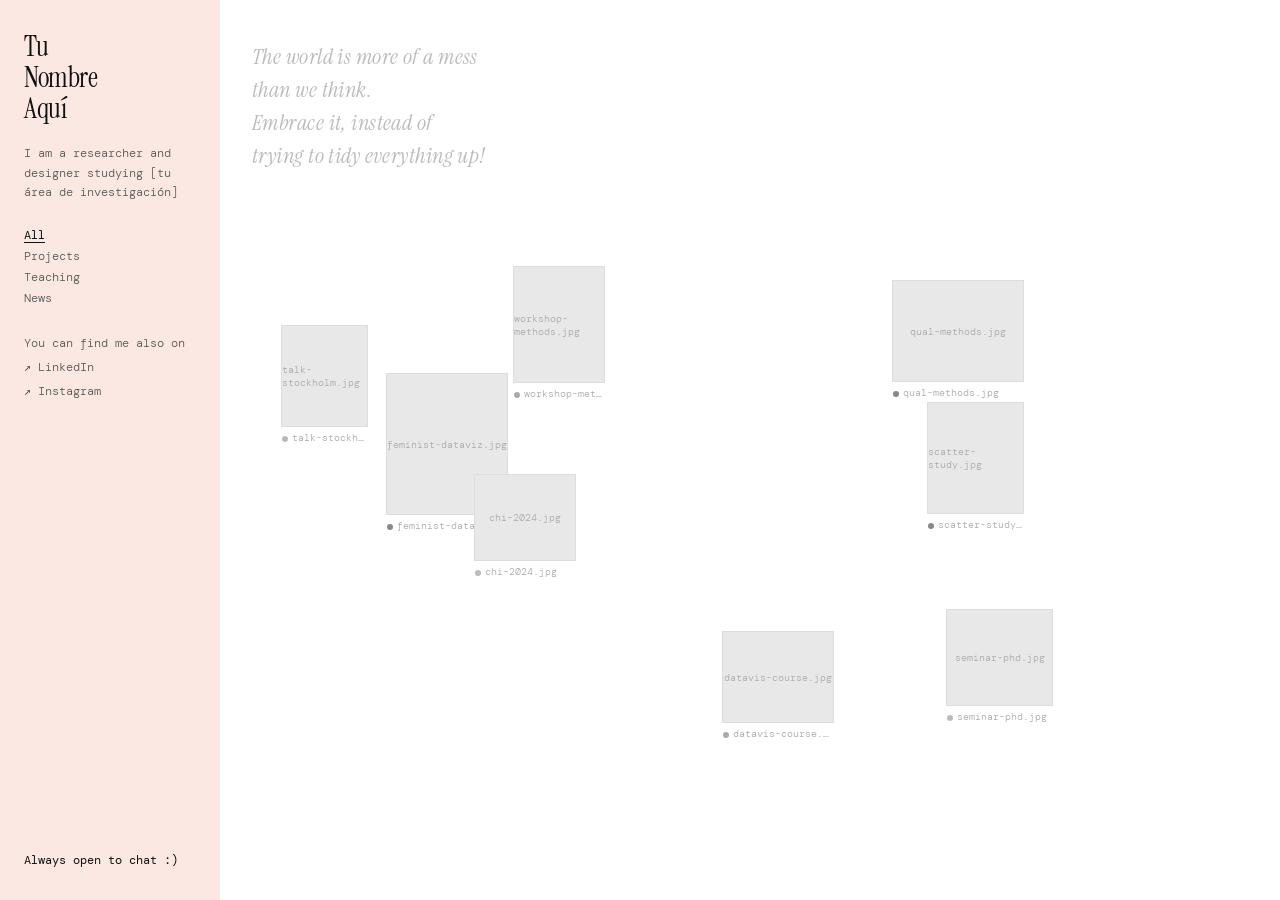
<file: site/index.html>
<!DOCTYPE html>
<html lang="en">
<head>
<meta charset="UTF-8">
<meta name="viewport" content="width=device-width, initial-scale=1.0">
<title>Tu Nombre — Researcher</title>
<link rel="preconnect" href="https://fonts.googleapis.com">
<link href="https://fonts.googleapis.com/css2?family=Instrument+Serif:ital@0;1&family=DM+Mono:wght@300;400&display=swap" rel="stylesheet">
<style>
  *, *::before, *::after { box-sizing: border-box; margin: 0; padding: 0; }

  :root {
    --sidebar-bg: #fce8e2;
    --sidebar-w: 220px;
    --font-serif: 'Instrument Serif', Georgia, serif;
    --font-mono: 'DM Mono', monospace;
  }

  html, body {
    height: 100%;
    background: #fff;
    font-family: var(--font-mono);
  }

  .layout {
    display: flex;
    min-height: 100vh;
  }

  /* ── SIDEBAR ── */
  .sidebar {
    width: var(--sidebar-w);
    min-width: var(--sidebar-w);
    background: var(--sidebar-bg);
    padding: 2rem 1.5rem;
    display: flex;
    flex-direction: column;
    gap: 0;
    position: sticky;
    top: 0;
    height: 100vh;
    overflow-y: auto;
  }

  .sidebar-name {
    font-family: var(--font-serif);
    font-size: 28px;
    line-height: 1.1;
    margin-bottom: 1.25rem;
    color: #111;
    letter-spacing: -0.5px;
  }

  .sidebar-bio {
    font-size: 12px;
    color: #555;
    margin-bottom: 1.5rem;
    line-height: 1.6;
    font-weight: 300;
  }

  .sidebar-nav {
    display: flex;
    flex-direction: column;
    gap: 3px;
    margin-bottom: 1.5rem;
  }

  .sidebar-nav a {
    font-size: 12px;
    color: #555;
    text-decoration: none;
    padding: 1px 0;
    cursor: pointer;
    font-weight: 300;
    transition: color 0.15s;
  }

  .sidebar-nav a:hover { color: #111; }

  .sidebar-nav a.active {
    font-weight: 400;
    color: #111;
    text-decoration: underline;
    text-underline-offset: 3px;
  }

  .sidebar-social {
    font-size: 12px;
    color: #555;
    margin-bottom: 1.5rem;
    line-height: 2;
    font-weight: 300;
  }

  .sidebar-social a {
    color: #555;
    text-decoration: none;
    display: block;
  }

  .sidebar-social a:hover { color: #111; }

  .sidebar-cta {
    font-size: 12px;
    font-weight: 400;
    color: #111;
    margin-top: auto;
  }

  /* ── MAIN ── */
  .main {
    flex: 1;
    padding: 2.5rem 2rem 2rem;
    position: relative;
    overflow: hidden;
  }

  /* ── QUOTE ── */
  .quote {
    font-family: var(--font-serif);
    font-style: italic;
    font-size: clamp(16px, 2vw, 22px);
    color: #bbb;
    line-height: 1.5;
    margin-bottom: 3rem;
    max-width: 640px;
    letter-spacing: 0.02em;
  }

  /* ── SCATTER ── */
  .scatter-wrapper {
    position: relative;
    width: 100%;
    min-height: 520px;
  }

  .item {
    position: absolute;
    cursor: pointer;
    transition: opacity 0.4s ease, transform 0.5s cubic-bezier(0.34, 1.56, 0.64, 1);
    display: flex;
    flex-direction: column;
    gap: 5px;
  }

  .item:hover .item-thumb { outline: 2px solid #111; }

  .item.hidden {
    opacity: 0;
    pointer-events: none;
    transform: scale(0.8) translateY(10px);
  }

  .item.visible {
    opacity: 1;
    pointer-events: all;
  }

  .item-thumb {
    display: block;
    object-fit: cover;
    background: #e8e8e8;
    outline: 1px solid #ddd;
  }

  .item-thumb.placeholder {
    display: flex;
    align-items: center;
    justify-content: center;
    font-size: 10px;
    color: #aaa;
    font-family: var(--font-mono);
    font-weight: 300;
  }

  .item-label {
    font-size: 10px;
    color: #aaa;
    font-weight: 300;
    white-space: nowrap;
    overflow: hidden;
    text-overflow: ellipsis;
    font-family: var(--font-mono);
  }

  /* ── DETAIL VIEW ── */
  .detail-view {
    display: none;
    max-width: 600px;
    animation: fadeIn 0.3s ease;
  }

  .detail-view.active { display: block; }

  @keyframes fadeIn {
    from { opacity: 0; transform: translateY(6px); }
    to   { opacity: 1; transform: translateY(0); }
  }

  .detail-back {
    font-size: 11px;
    color: #aaa;
    cursor: pointer;
    margin-bottom: 2rem;
    display: inline-flex;
    align-items: center;
    gap: 6px;
    font-weight: 300;
    text-decoration: underline;
    text-underline-offset: 3px;
    background: none;
    border: none;
    font-family: var(--font-mono);
    padding: 0;
  }

  .detail-back:hover { color: #111; }

  .detail-title {
    font-family: var(--font-serif);
    font-size: 32px;
    font-weight: 400;
    margin-bottom: 0.4rem;
    color: #111;
    line-height: 1.2;
  }

  .detail-meta {
    font-size: 11px;
    color: #aaa;
    margin-bottom: 2rem;
    font-weight: 300;
    text-transform: uppercase;
    letter-spacing: 0.08em;
  }

  .detail-images {
    display: grid;
    grid-template-columns: repeat(auto-fit, minmax(180px, 1fr));
    gap: 8px;
    margin-bottom: 2rem;
  }

  .detail-images img {
    width: 100%;
    aspect-ratio: 4/3;
    object-fit: cover;
    display: block;
  }

  .detail-images .img-placeholder {
    width: 100%;
    aspect-ratio: 4/3;
    background: #e8e8e8;
    display: flex;
    align-items: center;
    justify-content: center;
    font-size: 11px;
    color: #aaa;
    font-weight: 300;
  }

  .detail-body {
    font-size: 13px;
    color: #444;
    line-height: 1.9;
    font-weight: 300;
  }

  .detail-body p { margin-bottom: 1rem; }
  .detail-body h2 { font-family: var(--font-serif); font-size: 20px; font-weight: 400; margin: 1.5rem 0 0.5rem; color: #111; }
  .detail-body a { color: #111; }

  /* category dot */
  .dot {
    display: inline-block;
    width: 6px; height: 6px;
    border-radius: 50%;
    margin-right: 4px;
    vertical-align: middle;
  }
  .dot-projects { background: #888; }
  .dot-teaching { background: #aaa; }
  .dot-news     { background: #bbb; }
</style>
</head>
<body>

<div class="layout">

  <!-- SIDEBAR -->
  <aside class="sidebar">
    <div class="sidebar-name">Tu<br>Nombre<br>Aquí</div>
    <div class="sidebar-bio">I am a researcher and designer studying [tu área de investigación]</div>

    <nav class="sidebar-nav">
      <a class="active" onclick="filterItems(this,'all')">All</a>
      <a onclick="filterItems(this,'projects')">Projects</a>
      <a onclick="filterItems(this,'teaching')">Teaching</a>
      <a onclick="filterItems(this,'news')">News</a>
    </nav>

    <div class="sidebar-social">
      You can find me also on<br>
      <a href="https://linkedin.com" target="_blank">↗ LinkedIn</a>
      <a href="https://instagram.com" target="_blank">↗ Instagram</a>
    </div>

    <div class="sidebar-cta">Always open to chat :)</div>
  </aside>

  <!-- MAIN -->
  <main class="main" id="main">

    <!-- QUOTE -->
    <div class="quote" id="quoteEl">
      The world is more of a mess<br>
      than we think.<br>
      Embrace it, instead of<br>
      trying to tidy everything up!
    </div>

    <!-- GALLERY -->
    <div id="galleryView">
      <div class="scatter-wrapper" id="scatter"></div>
    </div>

    <!-- DETAIL -->
    <div class="detail-view" id="detailView">
      <button class="detail-back" onclick="closeDetail()">← back</button>
      <div class="detail-title" id="detailTitle"></div>
      <div class="detail-meta" id="detailMeta"></div>
      <div class="detail-images" id="detailImages"></div>
      <div class="detail-body" id="detailBody"></div>
    </div>

  </main>
</div>

<script>
/*
  ─────────────────────────────────────────
  ITEMS — edita esta lista con tus proyectos
  ─────────────────────────────────────────
  Cada item tiene:
    id:      número único
    cat:     'projects' | 'teaching' | 'news'
    label:   nombre del archivo (se muestra bajo la imagen)
    w, h:    ancho y alto en px del thumbnail en el scatter
    thumb:   ruta a la imagen thumbnail (ej: 'projects/mi-foto.jpg')
             si no tienes imagen aún, deja '' y aparece un placeholder gris
    title:   título de la página de detalle
    meta:    línea de metadatos (categoría, año, institución...)
    images:  array de rutas a imágenes para la página de detalle
    body:    HTML del contenido de la página (tipo markdown convertido)
  ─────────────────────────────────────────
*/
const ITEMS = [
  {
    id: 1, cat: 'projects',
    label: 'feminist-dataviz.jpg', w: 120, h: 140,
    thumb: '',
    title: 'Feminist Data Visualization',
    meta: 'Project · 2024',
    images: ['',''],
    body: `<p>Describe aquí tu proyecto. ¿Qué pregunta de investigación responde? ¿Qué metodología usaste?</p>
           <h2>Approach</h2>
           <p>Explica cómo lo abordaste, con quién colaboraste, qué encontraste.</p>`
  },
  {
    id: 2, cat: 'projects',
    label: 'scatter-study.jpg', w: 95, h: 110,
    thumb: '',
    title: 'Scatter Study',
    meta: 'Project · 2023',
    images: [''],
    body: `<p>Descripción del proyecto. Puedes incluir links: <a href="#">ver paper</a>.</p>`
  },
  {
    id: 3, cat: 'projects',
    label: 'qual-methods.jpg', w: 130, h: 100,
    thumb: '',
    title: 'Qualitative Methods in Vis',
    meta: 'Project · 2023',
    images: ['','',''],
    body: `<p>Descripción del proyecto.</p>`
  },
  {
    id: 4, cat: 'teaching',
    label: 'datavis-course.jpg', w: 110, h: 90,
    thumb: '',
    title: 'Data Visualization — Spring 2024',
    meta: 'Teaching · Linköping University · 7.5 hp',
    images: ['',''],
    body: `<p>Describe el curso: objetivos, estructura, metodología.</p>
           <h2>Materials</h2>
           <p>Links a syllabus, lecturas, ejercicios.</p>`
  },
  {
    id: 5, cat: 'teaching',
    label: 'workshop-methods.jpg', w: 90, h: 115,
    thumb: '',
    title: 'Research Methods Workshop',
    meta: 'Teaching · 2023',
    images: [''],
    body: `<p>Workshop de un día sobre métodos cualitativos para investigadoras en diseño.</p>`
  },
  {
    id: 6, cat: 'news',
    label: 'chi-2024.jpg', w: 100, h: 85,
    thumb: '',
    title: 'Paper accepted at CHI 2024',
    meta: 'News · March 2024',
    images: [''],
    body: `<p>Nuestro paper fue aceptado en ACM CHI 2024. Puedes leerlo <a href="#">aquí</a>.</p>`
  },
  {
    id: 7, cat: 'news',
    label: 'talk-stockholm.jpg', w: 85, h: 100,
    thumb: '',
    title: 'Talk at Stockholm University',
    meta: 'News · January 2024',
    images: [''],
    body: `<p>Gave an invited talk on feminist approaches to information visualization.</p>`
  },
  {
    id: 8, cat: 'news',
    label: 'seminar-phd.jpg', w: 105, h: 95,
    thumb: '',
    title: 'New PhD seminar series',
    meta: 'News · Ongoing',
    images: [''],
    body: `<p>Monthly seminars for PhD students on research writing and academic presentation.</p>`
  },
];

/* ── scatter layout ── */
let currentFilter = 'all';
const scatter = document.getElementById('scatter');

function randomPositions(n, containerW, containerH) {
  const positions = [];
  const margin = 20;
  for (let i = 0; i < n; i++) {
    let x, y, ok, attempts = 0;
    do {
      x = margin + Math.random() * (containerW - 160);
      y = margin + Math.random() * (containerH - 160);
      ok = positions.every(p => Math.abs(p.x - x) > 100 || Math.abs(p.y - y) > 80);
      attempts++;
    } while (!ok && attempts < 30);
    positions.push({ x: Math.round(x), y: Math.round(y) });
  }
  return positions;
}

function buildScatter() {
  scatter.innerHTML = '';
  const W = scatter.parentElement.clientWidth - 40 || 600;
  const H = 560;
  scatter.style.minHeight = H + 'px';

  const positions = randomPositions(ITEMS.length, W, H);

  ITEMS.forEach((item, i) => {
    const p = positions[i];
    const el = document.createElement('div');
    el.className = 'item visible';
    el.dataset.id = item.id;
    el.dataset.cat = item.cat;
    el.style.left = p.x + 'px';
    el.style.top = p.y + 'px';
    el.style.width = item.w + 'px';

    let thumbHTML;
    if (item.thumb) {
      thumbHTML = `<img class="item-thumb" src="${item.thumb}" width="${item.w}" height="${item.h}" alt="${item.title}" loading="lazy">`;
    } else {
      thumbHTML = `<div class="item-thumb placeholder" style="width:${item.w}px;height:${item.h}px">${item.label}</div>`;
    }

    el.innerHTML = `${thumbHTML}<div class="item-label"><span class="dot dot-${item.cat}"></span>${item.label}</div>`;
    el.addEventListener('click', () => openDetail(item.id));
    scatter.appendChild(el);
  });
}

function filterItems(el, cat) {
  currentFilter = cat;
  document.querySelectorAll('.sidebar-nav a').forEach(a => a.classList.remove('active'));
  el.classList.add('active');

  const W = scatter.parentElement.clientWidth - 40 || 600;
  const H = 560;
  const visible = ITEMS.filter(i => cat === 'all' || i.cat === cat);
  const positions = randomPositions(visible.length, W, H);

  let vi = 0;
  document.querySelectorAll('.item').forEach(el => {
    const match = cat === 'all' || el.dataset.cat === cat;
    if (match) {
      const p = positions[vi++];
      el.style.left = p.x + 'px';
      el.style.top = p.y + 'px';
      el.classList.remove('hidden');
      el.classList.add('visible');
    } else {
      el.classList.add('hidden');
      el.classList.remove('visible');
    }
  });
}

function openDetail(id) {
  const item = ITEMS.find(i => i.id === id);
  document.getElementById('detailTitle').textContent = item.title;
  document.getElementById('detailMeta').innerHTML =
    `<span class="dot dot-${item.cat}"></span>${item.meta}`;

  const imgs = document.getElementById('detailImages');
  imgs.innerHTML = item.images.map(src =>
    src
      ? `<img src="${src}" alt="">`
      : `<div class="img-placeholder">imagen aquí</div>`
  ).join('');

  document.getElementById('detailBody').innerHTML = item.body;
  document.getElementById('quoteEl').style.display = 'none';
  document.getElementById('galleryView').style.display = 'none';
  document.getElementById('detailView').classList.add('active');
}

function closeDetail() {
  document.getElementById('quoteEl').style.display = '';
  document.getElementById('galleryView').style.display = '';
  document.getElementById('detailView').classList.remove('active');
}

buildScatter();
window.addEventListener('resize', buildScatter);
</script>
</body>
</html>
</file>
